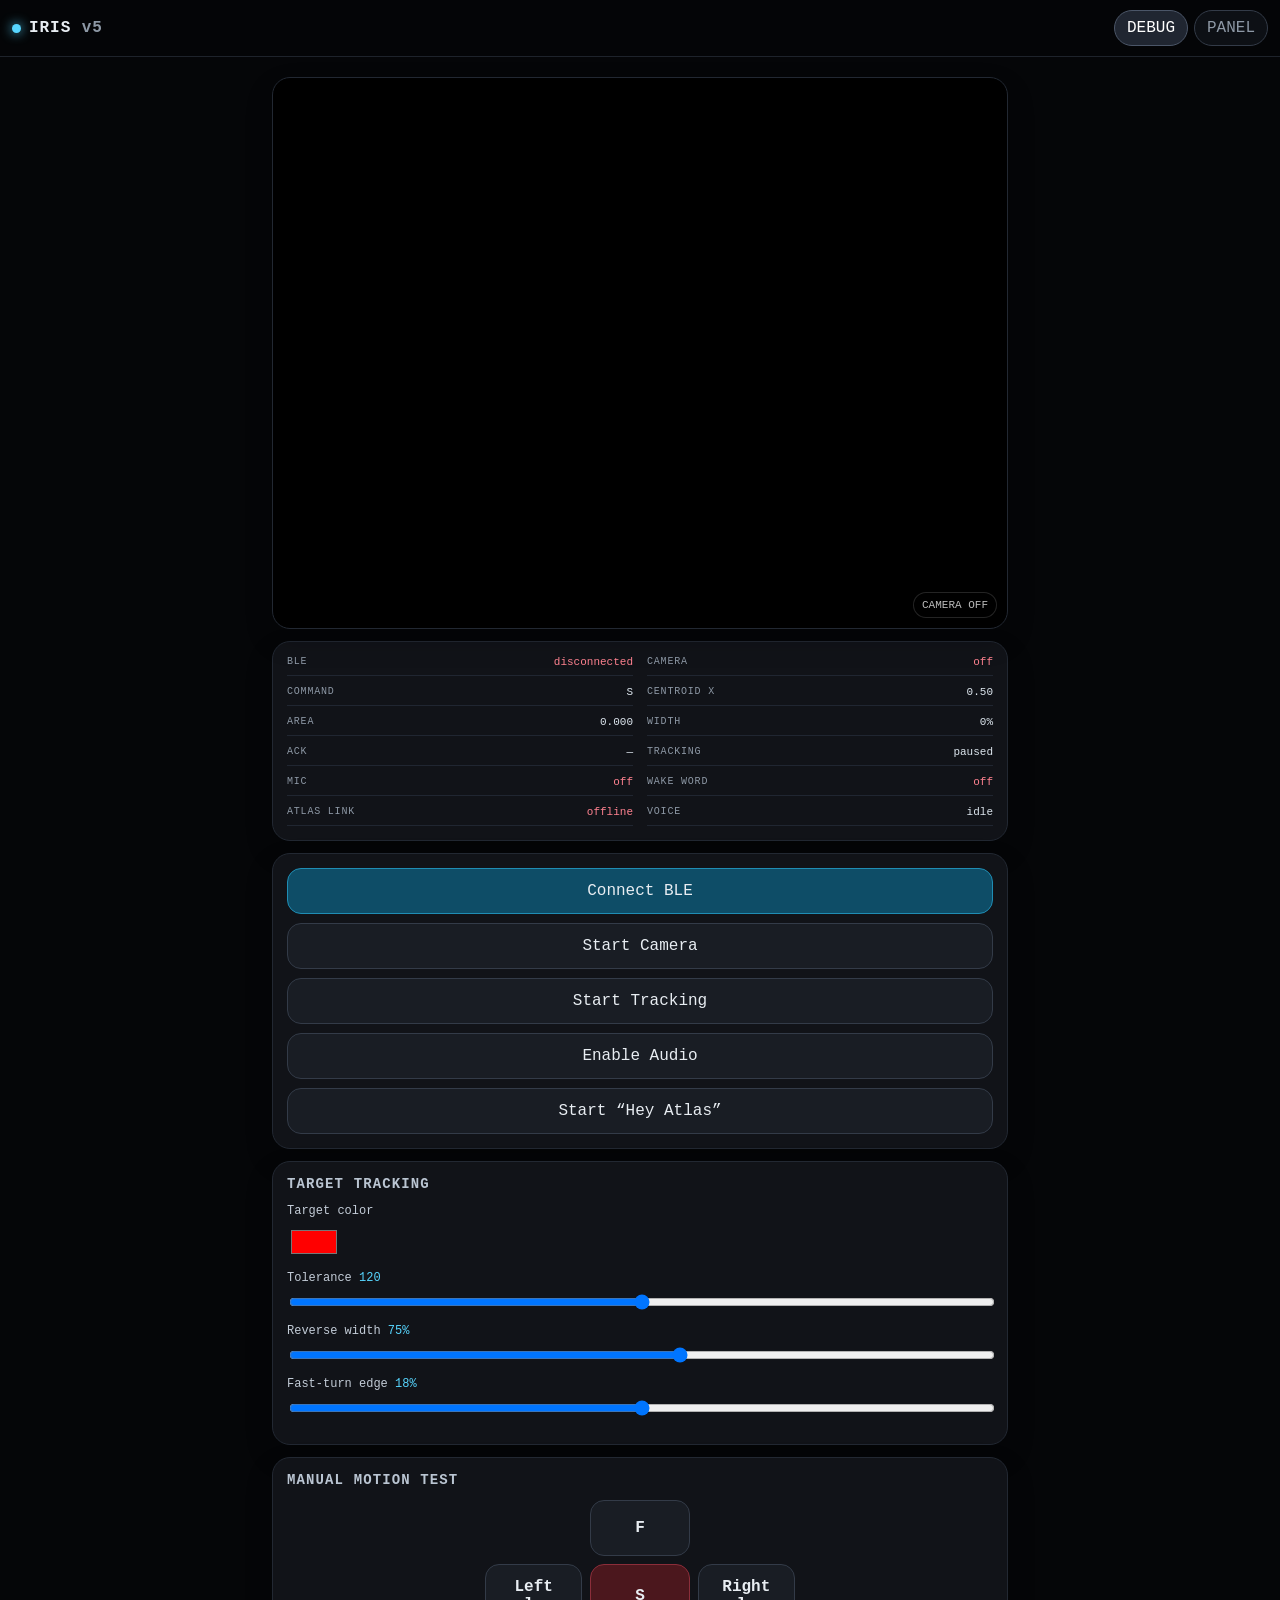
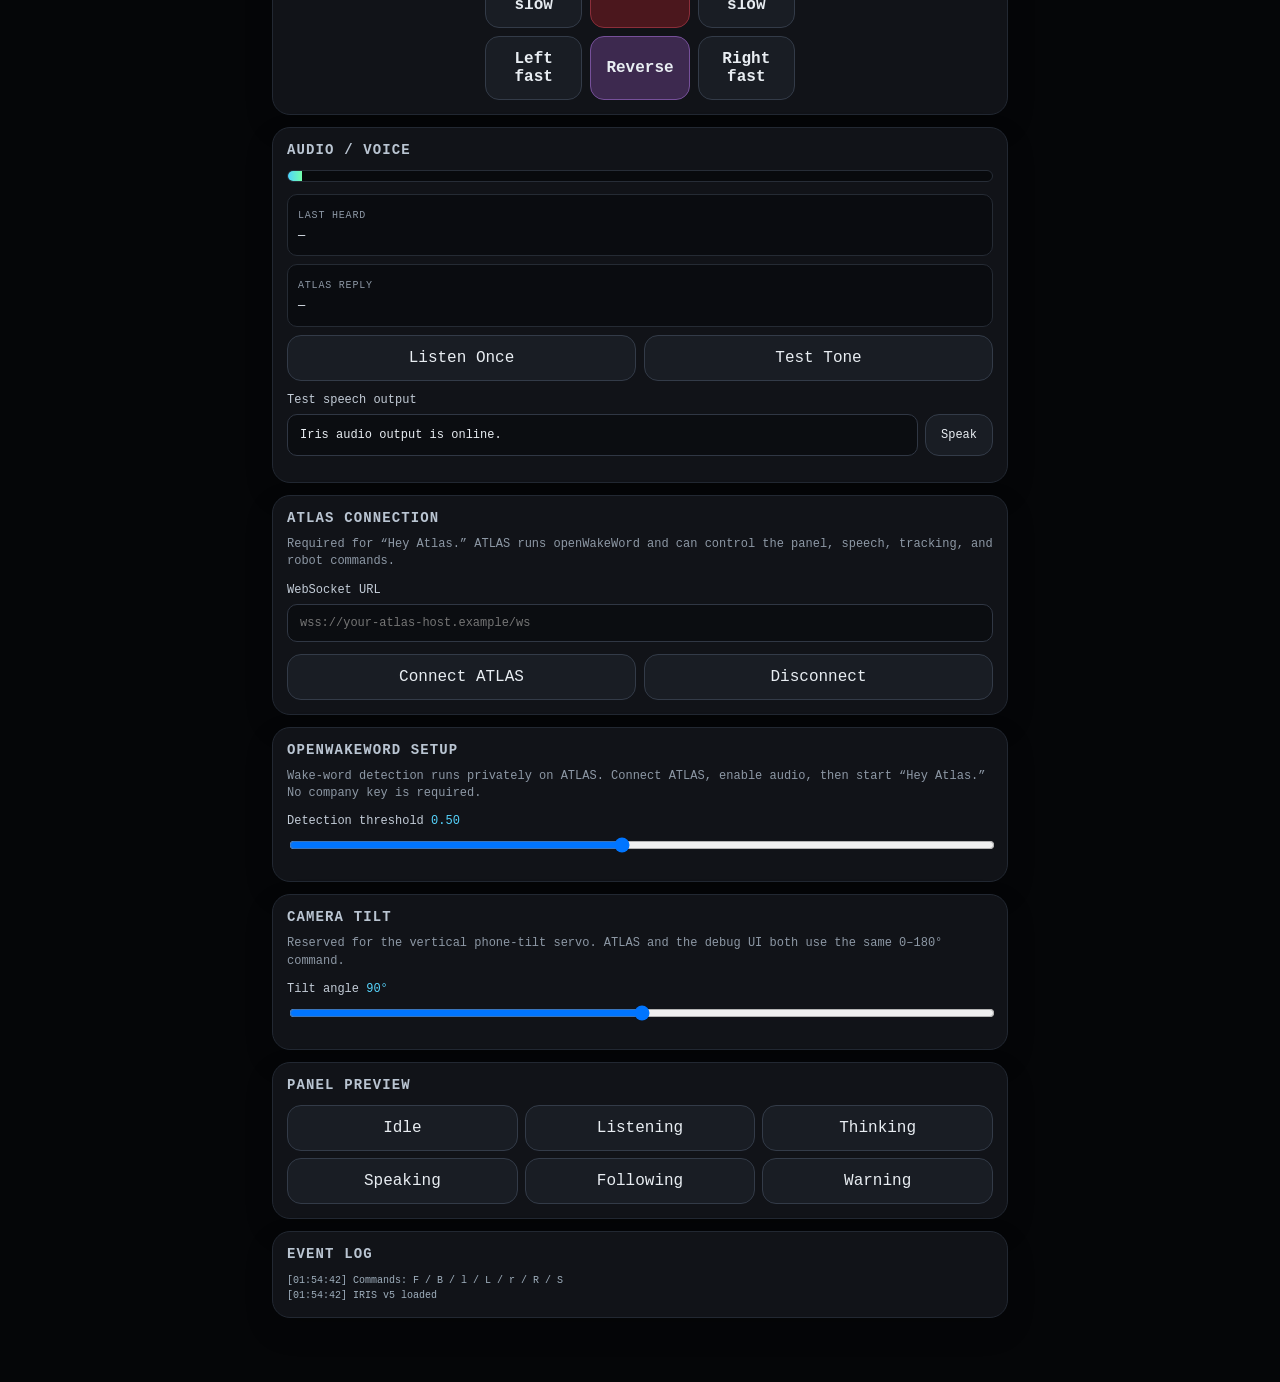
<file: index.html>
<!doctype html>
<html lang="en">
<head>
  <meta charset="utf-8" />
  <meta name="viewport" content="width=device-width, initial-scale=1, viewport-fit=cover" />
  <meta name="theme-color" content="#050608" />
  <title>IRIS / ATLAS</title>
  <link rel="stylesheet" href="style.css" />
</head>

<body>
  <div id="app">
    <header class="topbar">
      <div class="brand">
        <span class="brand-dot"></span>
        <span>IRIS <b>v5</b></span>
      </div>

      <nav class="tabs" aria-label="Main views">
        <button class="tab active" data-tab="debug" type="button">DEBUG</button>
        <button class="tab" data-tab="panel" type="button">PANEL</button>
      </nav>
    </header>

    <main>
      <section id="debugView" class="view active" aria-label="Debug interface">
        <div class="video-wrap panel-card">
          <video id="cameraVideo" playsinline muted autoplay></video>
          <canvas id="overlayCanvas"></canvas>
          <div id="cameraBadge" class="camera-badge">CAMERA OFF</div>
        </div>

        <section class="panel-card status-grid" aria-label="System status">
          <div><span class="k">BLE</span><span id="bleStatus" class="v bad">disconnected</span></div>
          <div><span class="k">CAMERA</span><span id="cameraStatus" class="v bad">off</span></div>
          <div><span class="k">COMMAND</span><span id="commandStatus" class="v">S</span></div>
          <div><span class="k">CENTROID X</span><span id="centroidStatus" class="v">0.50</span></div>
          <div><span class="k">AREA</span><span id="areaStatus" class="v">0.000</span></div>
          <div><span class="k">WIDTH</span><span id="widthStatus" class="v">0%</span></div>
          <div><span class="k">ACK</span><span id="ackStatus" class="v">—</span></div>
          <div><span class="k">TRACKING</span><span id="trackingStatus" class="v">paused</span></div>
          <div><span class="k">MIC</span><span id="micStatus" class="v bad">off</span></div>
          <div><span class="k">WAKE WORD</span><span id="wakeStatus" class="v bad">off</span></div>
          <div><span class="k">ATLAS LINK</span><span id="atlasStatus" class="v bad">offline</span></div>
          <div><span class="k">VOICE</span><span id="voiceStatus" class="v">idle</span></div>
        </section>

        <section class="panel-card controls-stack">
          <button id="connectBleBtn" class="primary full" type="button">Connect BLE</button>
          <button id="cameraBtn" class="full" type="button">Start Camera</button>
          <button id="trackingBtn" class="full" type="button">Start Tracking</button>
          <button id="audioBtn" class="full" type="button">Enable Audio</button>
          <button id="wakeBtn" class="full" type="button">Start “Hey Atlas”</button>
        </section>

        <section class="panel-card">
          <h2>Target Tracking</h2>

          <label class="control-row">
            <span>Target color</span>
            <input id="targetColor" type="color" value="#ff0000" />
          </label>

          <label class="control-row slider-row">
            <span>Tolerance <output id="toleranceOut">120</output></span>
            <input id="tolerance" type="range" min="20" max="220" step="1" value="120" />
          </label>

          <label class="control-row slider-row">
            <span>Reverse width <output id="reverseWidthOut">75%</output></span>
            <input id="reverseWidth" type="range" min="50" max="95" step="1" value="75" />
          </label>

          <label class="control-row slider-row">
            <span>Fast-turn edge <output id="fastTurnEdgeOut">18%</output></span>
            <input id="fastTurnEdge" type="range" min="8" max="28" step="1" value="18" />
          </label>
        </section>

        <section class="panel-card">
          <h2>Manual Motion Test</h2>

          <div class="motion-grid">
            <span></span>
            <button data-manual="F" type="button">F</button>
            <span></span>

            <button data-manual="l" type="button">Left slow</button>
            <button data-manual="S" class="stop" type="button">S</button>
            <button data-manual="r" type="button">Right slow</button>

            <button data-manual="L" type="button">Left fast</button>
            <button data-manual="B" class="reverse" type="button">Reverse</button>
            <button data-manual="R" type="button">Right fast</button>
          </div>
        </section>

        <section class="panel-card audio-card">
          <h2>Audio / Voice</h2>

          <div class="meter-shell">
            <div id="micMeter" class="meter-fill"></div>
          </div>

          <div class="transcript-box">
            <span class="k">LAST HEARD</span>
            <div id="lastTranscript">—</div>
          </div>

          <div class="transcript-box">
            <span class="k">ATLAS REPLY</span>
            <div id="lastReply">—</div>
          </div>

          <div class="button-row">
            <button id="listenOnceBtn" type="button">Listen Once</button>
            <button id="testToneBtn" type="button">Test Tone</button>
          </div>

          <label class="input-label">
            <span>Test speech output</span>

            <div class="inline-input">
              <input
                id="ttsInput"
                type="text"
                value="Iris audio output is online."
                autocomplete="off"
              />
              <button id="speakBtn" type="button">Speak</button>
            </div>
          </label>
        </section>

        <section class="panel-card">
          <h2>ATLAS Connection</h2>

          <p class="hint">
            Required for “Hey Atlas.” ATLAS runs openWakeWord and can control
            the panel, speech, tracking, and robot commands.
          </p>

          <label class="input-label">
            <span>WebSocket URL</span>
            <input
              id="atlasWsUrl"
              type="text"
              placeholder="wss://your-atlas-host.example/ws"
              autocomplete="off"
            />
          </label>

          <div class="button-row">
            <button id="atlasConnectBtn" type="button">Connect ATLAS</button>
            <button id="atlasDisconnectBtn" type="button">Disconnect</button>
          </div>
        </section>

        <section class="panel-card">
          <h2>openWakeWord Setup</h2>

          <p class="hint">
            Wake-word detection runs privately on ATLAS. Connect ATLAS, enable
            audio, then start “Hey Atlas.” No company key is required.
          </p>

          <label class="control-row slider-row">
            <span>
              Detection threshold
              <output id="wakeThresholdOut">0.50</output>
            </span>

            <input
              id="wakeThreshold"
              type="range"
              min="0.1"
              max="0.95"
              step="0.05"
              value="0.50"
            />
          </label>
        </section>

        <section class="panel-card">
          <h2>Camera Tilt</h2>

          <p class="hint">
            Reserved for the vertical phone-tilt servo. ATLAS and the debug UI
            both use the same 0–180° command.
          </p>

          <label class="control-row slider-row">
            <span>
              Tilt angle
              <output id="tiltAngleOut">90°</output>
            </span>

            <input
              id="tiltAngle"
              type="range"
              min="0"
              max="180"
              step="1"
              value="90"
            />
          </label>
        </section>

        <section class="panel-card">
          <h2>Panel Preview</h2>

          <div class="preview-buttons">
            <button data-demo-state="idle" type="button">Idle</button>
            <button data-demo-state="listening" type="button">Listening</button>
            <button data-demo-state="thinking" type="button">Thinking</button>
            <button data-demo-state="speaking" type="button">Speaking</button>
            <button data-demo-state="following" type="button">Following</button>
            <button data-demo-state="warning" type="button">Warning</button>
          </div>
        </section>

        <section class="panel-card log-card">
          <h2>Event Log</h2>
          <pre id="eventLog"></pre>
        </section>
      </section>

      <section id="panelView" class="view" aria-label="ATLAS panel">
        <div id="droidShell" class="droid-shell state-idle mood-calm">
          <div class="info-window">
            <div class="info-topline">
              <span class="info-name">ATLAS</span>
              <span id="panelModeLabel" class="info-mode">IDLE</span>
            </div>

            <div id="panelMessage" class="panel-message">
              SYSTEM READY
            </div>

            <div class="voice-wave" aria-hidden="true">
              <i></i>
              <i></i>
              <i></i>
              <i></i>
              <i></i>
              <i></i>
              <i></i>
              <i></i>
              <i></i>
              <i></i>
              <i></i>
              <i></i>
            </div>

            <div class="info-bottomline">
              <span id="panelBleInfo">BLE --</span>
              <span id="panelAtlasInfo">LINK --</span>
              <span id="panelMicInfo">MIC --</span>
            </div>
          </div>

          <div class="droid-panel">
            <div
              class="wedge wedge-left"
              data-zone="wedgeLeft"
            ></div>

            <div
              class="wedge wedge-right"
              data-zone="wedgeRight"
            ></div>

            <div class="pillar" data-zone="pillar">
              <div class="pillar-core"></div>
            </div>

            <div class="orb orb-1" data-zone="orb1"></div>
            <div class="orb orb-2" data-zone="orb2"></div>
            <div class="orb orb-3" data-zone="orb3"></div>

            <div class="square square-1" data-zone="square1"></div>
            <div class="square square-2" data-zone="square2"></div>

            <div class="center-display" data-zone="center">
              <div class="scan-line"></div>
              <div id="centerGlyph" class="center-glyph">•••</div>
            </div>

            <div class="bar bar-1" data-zone="bar1">
              <div id="bar1Fill"></div>
            </div>

            <div class="bar bar-2" data-zone="bar2">
              <div id="bar2Fill"></div>
            </div>
          </div>

          <div class="panel-footer">
            <span id="panelLastHeard">HEY ATLAS READY</span>
          </div>
        </div>
      </section>
    </main>
  </div>

  <canvas
    id="processCanvas"
    width="160"
    height="120"
    hidden
  ></canvas>

  <script src="iris.js"></script>
</body>
</html>
</file>
<file: style.css>
:root {
  --bg: #050608;
  --panel: #111318;
  --panel-2: #171a21;
  --line: #2a2f39;
  --text: #e8edf2;
  --muted: #8d98a5;
  --accent: #57d6ff;
  --danger: #ff4d5d;
  --good: #6cff9a;
  --amber: #ffbf4a;
  --purple: #b57cff;
  --zone-color: #57d6ff;
  --zone-glow: rgba(87, 214, 255, 0.72);
  --panel-brightness: 1;
  --speech-level: 0.08;
  --energy-level: 0.35;
  --attention-level: 0.45;
}

* {
  box-sizing: border-box;
  -webkit-tap-highlight-color: transparent;
}

html,
body {
  margin: 0;
  min-height: 100%;
  background: var(--bg);
  color: var(--text);
  font-family: ui-monospace, SFMono-Regular, Menlo, Monaco, Consolas, monospace;
}

body {
  min-height: 100dvh;
}

button,
input {
  font: inherit;
}

button {
  color: var(--text);
  background: #191d24;
  border: 1px solid #333b48;
  border-radius: 14px;
  padding: 13px 15px;
  cursor: pointer;
}

button:active {
  transform: translateY(1px);
}

button.primary {
  background: #0e4d67;
  border-color: #1f8db4;
}

button.stop {
  background: #4b171d;
  border-color: #8b2e3a;
}

button.reverse {
  background: #3d294f;
  border-color: #76509a;
}

button.full {
  width: 100%;
}

input[type="text"],
input[type="password"] {
  width: 100%;
  color: var(--text);
  background: #0b0d11;
  border: 1px solid #303744;
  border-radius: 10px;
  padding: 11px 12px;
  outline: none;
}

input[type="range"] {
  width: 100%;
}

input[type="color"] {
  width: 54px;
  height: 34px;
  background: transparent;
  border: 0;
}

#app {
  min-height: 100dvh;
}

.topbar {
  position: sticky;
  top: 0;
  z-index: 50;
  display: flex;
  align-items: center;
  justify-content: space-between;
  gap: 12px;
  padding: calc(10px + env(safe-area-inset-top)) 12px 10px;
  background: rgba(5, 6, 8, 0.94);
  backdrop-filter: blur(14px);
  border-bottom: 1px solid #1e232b;
}

.brand {
  display: flex;
  align-items: center;
  gap: 8px;
  font-weight: 800;
  letter-spacing: 0.06em;
}

.brand b {
  color: var(--muted);
  font-weight: 600;
}

.brand-dot {
  width: 9px;
  height: 9px;
  border-radius: 50%;
  background: var(--accent);
  box-shadow: 0 0 12px var(--accent);
}

.tabs {
  display: flex;
  gap: 6px;
}

.tab {
  padding: 8px 12px;
  border-radius: 999px;
  color: var(--muted);
  background: #0d1015;
}

.tab.active {
  color: #fff;
  border-color: #4b5668;
  background: #202631;
}

main {
  width: 100%;
}

.view {
  display: none;
}

.view.active {
  display: block;
}

#debugView {
  max-width: 760px;
  margin: 0 auto;
  padding: 12px 12px calc(30px + env(safe-area-inset-bottom));
}

.panel-card {
  background: var(--panel);
  border: 1px solid #222832;
  border-radius: 18px;
  margin-bottom: 12px;
  padding: 14px;
  box-shadow: 0 12px 28px rgba(0, 0, 0, 0.18);
}

.panel-card h2 {
  margin: 0 0 12px;
  font-size: 14px;
  letter-spacing: 0.08em;
  color: #bac5d2;
  text-transform: uppercase;
}

.hint {
  margin: -2px 0 12px;
  font-size: 12px;
  color: var(--muted);
  line-height: 1.45;
}

.video-wrap {
  position: relative;
  aspect-ratio: 4 / 3;
  overflow: hidden;
  padding: 0;
  background: #000;
}

#cameraVideo,
#overlayCanvas {
  position: absolute;
  inset: 0;
  width: 100%;
  height: 100%;
  object-fit: cover;
}

#cameraVideo {
  transform: scaleX(-1);
}

#overlayCanvas {
  pointer-events: none;
}

.camera-badge {
  position: absolute;
  right: 10px;
  bottom: 10px;
  padding: 6px 8px;
  font-size: 11px;
  border-radius: 999px;
  color: #bbb;
  background: rgba(0, 0, 0, 0.7);
  border: 1px solid rgba(255, 255, 255, 0.14);
}

.status-grid {
  display: grid;
  grid-template-columns: repeat(2, minmax(0, 1fr));
  gap: 10px 14px;
}

.status-grid > div {
  min-width: 0;
  display: flex;
  justify-content: space-between;
  gap: 10px;
  border-bottom: 1px solid #202631;
  padding-bottom: 7px;
}

.k {
  color: var(--muted);
  font-size: 10px;
  letter-spacing: 0.08em;
}

.v {
  color: #dce5ed;
  font-size: 11px;
  text-align: right;
  overflow-wrap: anywhere;
}

.v.good {
  color: var(--good);
}

.v.bad {
  color: #ff8290;
}

.controls-stack {
  display: grid;
  gap: 9px;
}

.control-row,
.input-label {
  display: grid;
  gap: 7px;
  margin: 12px 0;
  font-size: 12px;
  color: #c3ccd7;
}

.slider-row output {
  color: var(--accent);
}

.button-row {
  display: grid;
  grid-template-columns: 1fr 1fr;
  gap: 8px;
}

.inline-input {
  display: grid;
  grid-template-columns: 1fr auto;
  gap: 7px;
}

.motion-grid {
  width: min(310px, 100%);
  margin: 0 auto;
  display: grid;
  grid-template-columns: repeat(3, 1fr);
  gap: 8px;
}

.motion-grid button {
  min-height: 56px;
  font-weight: 800;
}

.preview-buttons {
  display: grid;
  grid-template-columns: repeat(3, 1fr);
  gap: 7px;
}

.audio-card .meter-shell {
  height: 12px;
  border-radius: 999px;
  overflow: hidden;
  background: #080a0d;
  border: 1px solid #272d37;
  margin: 4px 0 12px;
}

.meter-fill {
  width: 2%;
  height: 100%;
  background: linear-gradient(90deg, #4fd4ff, #73ffab);
  transition: width 0.06s linear;
}

.transcript-box {
  padding: 10px;
  margin: 8px 0;
  border: 1px solid #252b34;
  border-radius: 10px;
  background: #0a0c10;
}

.transcript-box > div {
  margin-top: 5px;
  font-size: 12px;
  line-height: 1.45;
  color: #e5edf5;
}

.log-card pre {
  max-height: 220px;
  overflow: auto;
  white-space: pre-wrap;
  word-break: break-word;
  margin: 0;
  color: #9fafbd;
  font-size: 10px;
  line-height: 1.45;
}

/* PANEL */

#panelView {
  min-height: calc(100dvh - 58px);
  background: #000;
}

.droid-shell {
  min-height: calc(100dvh - 58px);
  display: grid;
  grid-template-rows: minmax(240px, 43vh) 1fr auto;
  background:
    radial-gradient(circle at 50% 18%, rgba(21, 30, 39, 0.5), transparent 52%),
    #020304;
  overflow: hidden;
  filter: brightness(var(--panel-brightness));
}

.info-window {
  position: relative;
  margin: 16px 14px 12px;
  padding: 18px;
  overflow: hidden;
  border: 2px solid #171c22;
  border-radius: 28px 28px 16px 16px;
  background: linear-gradient(180deg, #05080b, #020304);
  box-shadow: inset 0 0 40px rgba(86, 214, 255, 0.03);
}

.info-topline,
.info-bottomline {
  display: flex;
  justify-content: space-between;
  gap: 10px;
  color: #80909e;
  font-size: 11px;
  letter-spacing: 0.08em;
}

.info-name {
  color: #d9e3ec;
  font-weight: 800;
}

.info-mode {
  color: var(--zone-color);
  text-shadow: 0 0 10px var(--zone-glow);
}

.panel-message {
  position: absolute;
  left: 18px;
  right: 18px;
  top: 47%;
  transform: translateY(-50%);
  color: #d7e1ea;
  text-align: center;
  font-size: clamp(17px, 5vw, 28px);
  letter-spacing: 0.09em;
  text-shadow: 0 0 14px rgba(255, 255, 255, 0.12);
}

.info-bottomline {
  position: absolute;
  bottom: 14px;
  left: 18px;
  right: 18px;
}

.voice-wave {
  position: absolute;
  left: 16%;
  right: 16%;
  bottom: 52px;
  height: 38px;
  display: flex;
  align-items: end;
  justify-content: center;
  gap: 4px;
  opacity: 0.75;
}

.voice-wave i {
  width: 3px;
  height: calc(5px + 28px * var(--speech-level));
  background: var(--zone-color);
  border-radius: 2px;
  box-shadow: 0 0 10px var(--zone-glow);
  animation: wave 620ms ease-in-out infinite alternate;
}

.voice-wave i:nth-child(2n) {
  animation-delay: -180ms;
}

.voice-wave i:nth-child(3n) {
  animation-delay: -330ms;
}

@keyframes wave {
  from {
    transform: scaleY(0.28);
    opacity: 0.4;
  }

  to {
    transform: scaleY(1);
    opacity: 1;
  }
}

.droid-panel {
  position: relative;
  margin: 0 14px 8px;
  min-height: 390px;
  border: 2px solid #14181d;
  border-radius: 18px 18px 32px 32px;
  background: #07090c;
  overflow: hidden;
  box-shadow: inset 0 0 60px rgba(0, 0, 0, 0.8);
}

.droid-panel::before {
  content: "";
  position: absolute;
  inset: 0;
  opacity: 0.15;
  background-image:
    linear-gradient(rgba(255, 255, 255, 0.04) 1px, transparent 1px),
    linear-gradient(90deg, rgba(255, 255, 255, 0.03) 1px, transparent 1px);
  background-size: 22px 22px;
  pointer-events: none;
}

.pillar,
.orb,
.square,
.center-display,
.bar,
.wedge {
  position: absolute;
  background: color-mix(in srgb, var(--zone-color) 42%, #061018);
  border: 1px solid color-mix(in srgb, var(--zone-color) 65%, #27313a);
  box-shadow:
    0 0 14px var(--zone-glow),
    inset 0 0 18px color-mix(in srgb, var(--zone-color) 35%, transparent);
  transition:
    background-color 0.22s ease,
    border-color 0.22s ease,
    opacity 0.22s ease,
    filter 0.22s ease,
    box-shadow 0.22s ease;
}

.wedge {
  top: 0;
  width: 20%;
  height: 17%;
  opacity: 0.72;
}

.wedge-left {
  left: 0;
  clip-path: polygon(0 0, 100% 100%, 35% 100%, 0 63%);
}

.wedge-right {
  right: 0;
  clip-path: polygon(100% 0, 65% 100%, 0 100%, 100% 63%);
}

.pillar {
  left: 6%;
  top: 20%;
  width: 11%;
  height: 34%;
  border-radius: 5px;
}

.pillar-core {
  position: absolute;
  inset: 7px;
  background: rgba(255, 255, 255, 0.14);
  border-radius: 2px;
}

.orb {
  left: 23%;
  width: 10%;
  aspect-ratio: 1;
  border-radius: 50%;
}

.orb-1 {
  top: 18%;
}

.orb-2 {
  top: 34%;
}

.orb-3 {
  top: 50%;
}

.square {
  top: 17%;
  width: 15%;
  aspect-ratio: 1;
  border-radius: 5px;
}

.square-1 {
  left: 43%;
}

.square-2 {
  right: 11%;
}

.center-display {
  left: 38%;
  top: 39%;
  width: 45%;
  height: 28%;
  overflow: hidden;
  border-radius: 7px;
  background: #031016;
}

.center-glyph {
  position: absolute;
  inset: 0;
  display: grid;
  place-items: center;
  color: var(--zone-color);
  font-weight: 800;
  font-size: clamp(18px, 6vw, 34px);
  letter-spacing: 0.16em;
  text-shadow: 0 0 15px var(--zone-glow);
}

.scan-line {
  position: absolute;
  left: 0;
  right: 0;
  top: -3px;
  height: 3px;
  background: var(--zone-color);
  box-shadow: 0 0 10px var(--zone-glow);
  opacity: 0.7;
  animation: scan 1.8s linear infinite;
}

@keyframes scan {
  to {
    transform: translateY(115px);
  }
}

.bar {
  left: 7%;
  right: 7%;
  height: 8%;
  overflow: hidden;
  background: #05090c;
  border-radius: 5px;
}

.bar > div {
  height: 100%;
  width: 30%;
  background: var(--zone-color);
  box-shadow: 0 0 16px var(--zone-glow);
  transition: width 0.12s linear;
}

.bar-1 {
  bottom: 18%;
}

.bar-2 {
  bottom: 6%;
}

.panel-footer {
  min-height: calc(38px + env(safe-area-inset-bottom));
  padding: 7px 14px calc(7px + env(safe-area-inset-bottom));
  display: flex;
  align-items: center;
  justify-content: center;
  color: #53606b;
  font-size: 10px;
  letter-spacing: 0.08em;
  background: #030405;
}

/* Panel state colors */

.state-idle {
  --zone-color: #57d6ff;
  --zone-glow: rgba(87, 214, 255, 0.65);
}

.state-listening {
  --zone-color: #ffbf4a;
  --zone-glow: rgba(255, 191, 74, 0.75);
}

.state-thinking {
  --zone-color: #a779ff;
  --zone-glow: rgba(167, 121, 255, 0.74);
}

.state-speaking {
  --zone-color: #59f0cf;
  --zone-glow: rgba(89, 240, 207, 0.7);
}

.state-following {
  --zone-color: #6cff9a;
  --zone-glow: rgba(108, 255, 154, 0.72);
}

.state-warning,
.state-error {
  --zone-color: #ff5365;
  --zone-glow: rgba(255, 83, 101, 0.82);
}

.state-success {
  --zone-color: #85ff71;
  --zone-glow: rgba(133, 255, 113, 0.72);
}

.state-listening .wedge,
.state-listening .square {
  animation: breathe 1.05s ease-in-out infinite alternate;
}

.state-thinking .square-1,
.state-thinking .orb-1,
.state-thinking .orb-3 {
  animation: blinkA 0.8s ease-in-out infinite alternate;
}

.state-thinking .square-2,
.state-thinking .orb-2 {
  animation: blinkA 0.8s ease-in-out 0.35s infinite alternate;
}

.state-speaking .square,
.state-speaking .center-display {
  animation: breathe 0.46s ease-in-out infinite alternate;
}

.state-following .pillar {
  animation: breathe 0.8s ease-in-out infinite alternate;
}

.state-warning .wedge,
.state-warning .square,
.state-error .wedge,
.state-error .square {
  animation: warningFlash 0.34s steps(2, end) infinite;
}

.state-success .orb {
  animation: successPop 0.55s ease-out 2;
}

@keyframes breathe {
  from {
    filter: brightness(0.65);
    opacity: 0.72;
  }

  to {
    filter: brightness(1.5);
    opacity: 1;
  }
}

@keyframes blinkA {
  from {
    opacity: 0.25;
  }

  to {
    opacity: 1;
  }
}

@keyframes warningFlash {
  50% {
    opacity: 0.18;
    filter: brightness(0.6);
  }
}

@keyframes successPop {
  50% {
    transform: scale(1.12);
    filter: brightness(1.5);
  }
}

@media (min-width: 800px) {
  #debugView {
    padding-top: 20px;
  }

  .droid-shell {
    max-width: 540px;
    margin: 0 auto;
    border-left: 1px solid #171b21;
    border-right: 1px solid #171b21;
  }
}
</file>
